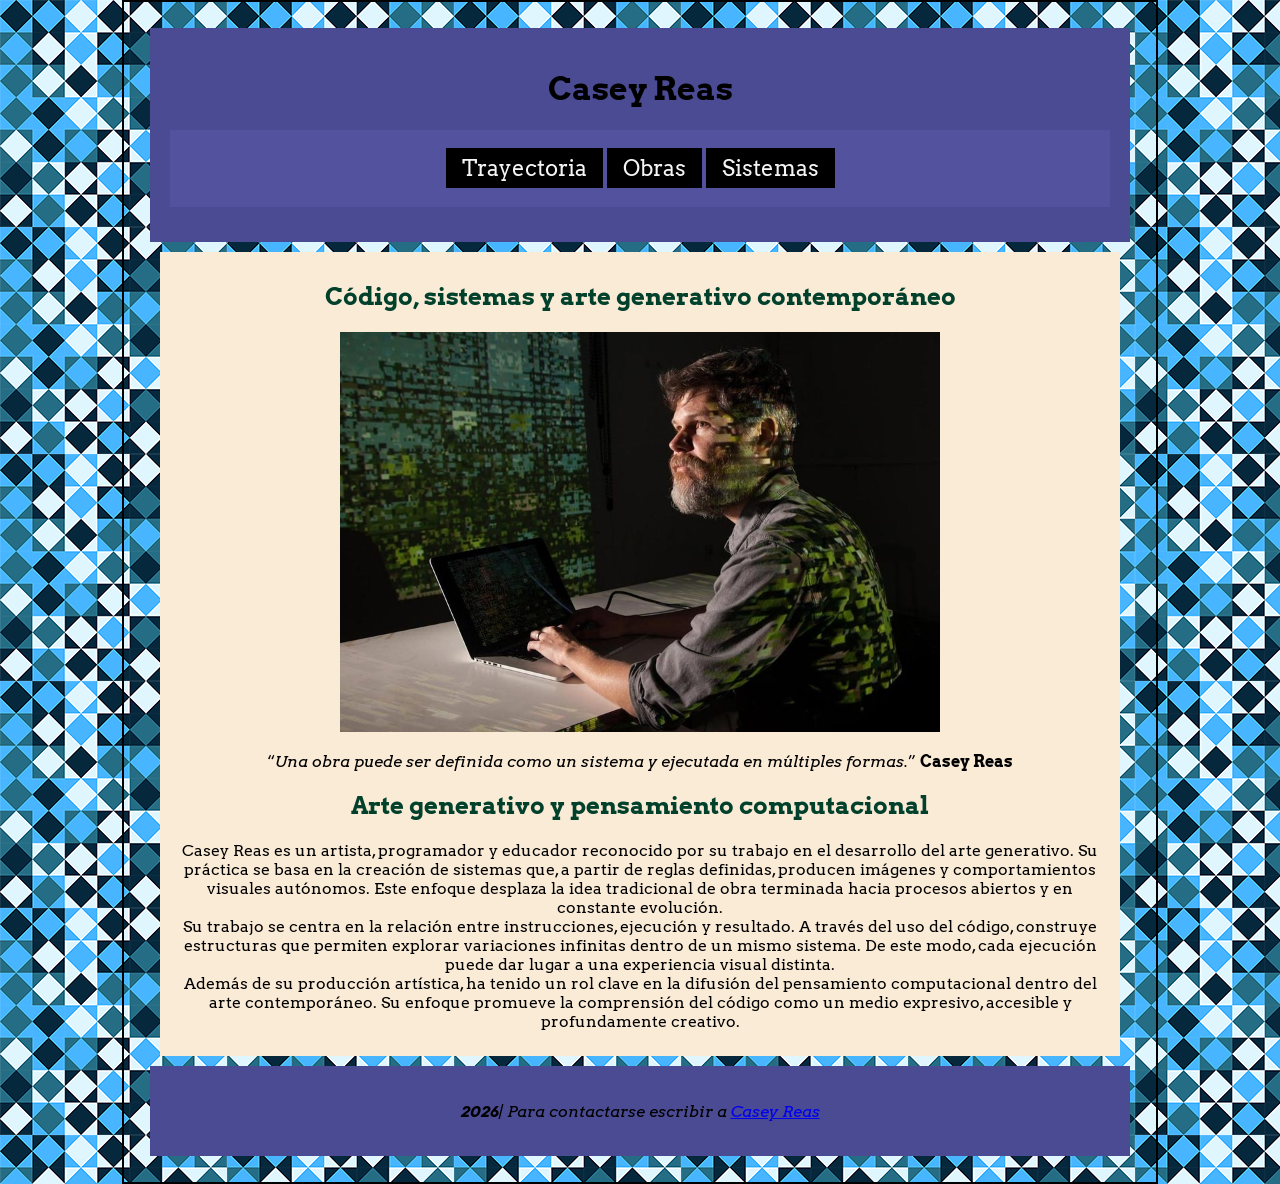
<file: index.html>
<!DOCTYPE html>
<html lang="es">
<head>
    <meta charset="UTF-8">
    <meta name="viewport" content="width=device-width, initial-scale=1.0">
    <title>Pagina principal</title>
    <link rel="stylesheet" href="css/archivo.css">
    <link rel="preconnect" href="https://fonts.googleapis.com">
<link rel="preconnect" href="https://fonts.gstatic.com" crossorigin>
<link href="https://fonts.googleapis.com/css2?family=Arvo:ital,wght@0,400;0,700;1,400;1,700&family=Baskervville:ital@0;1&family=Roboto:ital,wght@0,100..900;1,100..900&family=Special+Elite&family=Ubuntu:ital,wght@0,300;0,400;0,500;0,700;1,300;1,400;1,500;1,700&display=swap" rel="stylesheet">
</head>
<body>
    <div id="contenedor">
    <header>
        <h1>Casey Reas</h1>
        <nav>
            <ul>
                <li><a href="trayectoria.html">Trayectoria</a></li>
                <li><a href="obras.html">Obras</a></li>
                <li><a href="sistemas.html">Sistemas</a></li>
    </ul>
        </nav>
    </header>
    <main>        
        <article>
            <h1>Código, sistemas y arte generativo contemporáneo</h1>
            <img src="img/reas-1.jpg" alt="Casey Reas" height="400" width="600">
            <p><q><em>Una obra puede ser definida como un sistema y ejecutada en múltiples formas.</em></q> <strong>Casey Reas</strong></p>
            <h2>Arte generativo y pensamiento computacional</h2>
            <p>Casey Reas es un artista, programador y educador reconocido por su trabajo en el desarrollo del arte generativo. Su práctica se basa en la creación de sistemas que, a partir de reglas definidas, producen imágenes y comportamientos visuales autónomos. Este enfoque desplaza la idea tradicional de obra terminada hacia procesos abiertos y en constante evolución.<br>Su trabajo se centra en la relación entre instrucciones, ejecución y resultado. A través del uso del código, construye estructuras que permiten explorar variaciones infinitas dentro de un mismo sistema. De este modo, cada ejecución puede dar lugar a una experiencia visual distinta.<br>Además de su producción artística, ha tenido un rol clave en la difusión del pensamiento computacional dentro del arte contemporáneo. Su enfoque promueve la comprensión del código como un medio expresivo, accesible y profundamente creativo.</p>
        </article>
        </main>
        <footer>
            <address>
            <p> <strong>2026</strong>| Para contactarse escribir a <a href="mailto:casey@artedigital.com">Casey Reas</a></p>
            </address> 
        </footer>
        </div>
</body>
</html>
</file>
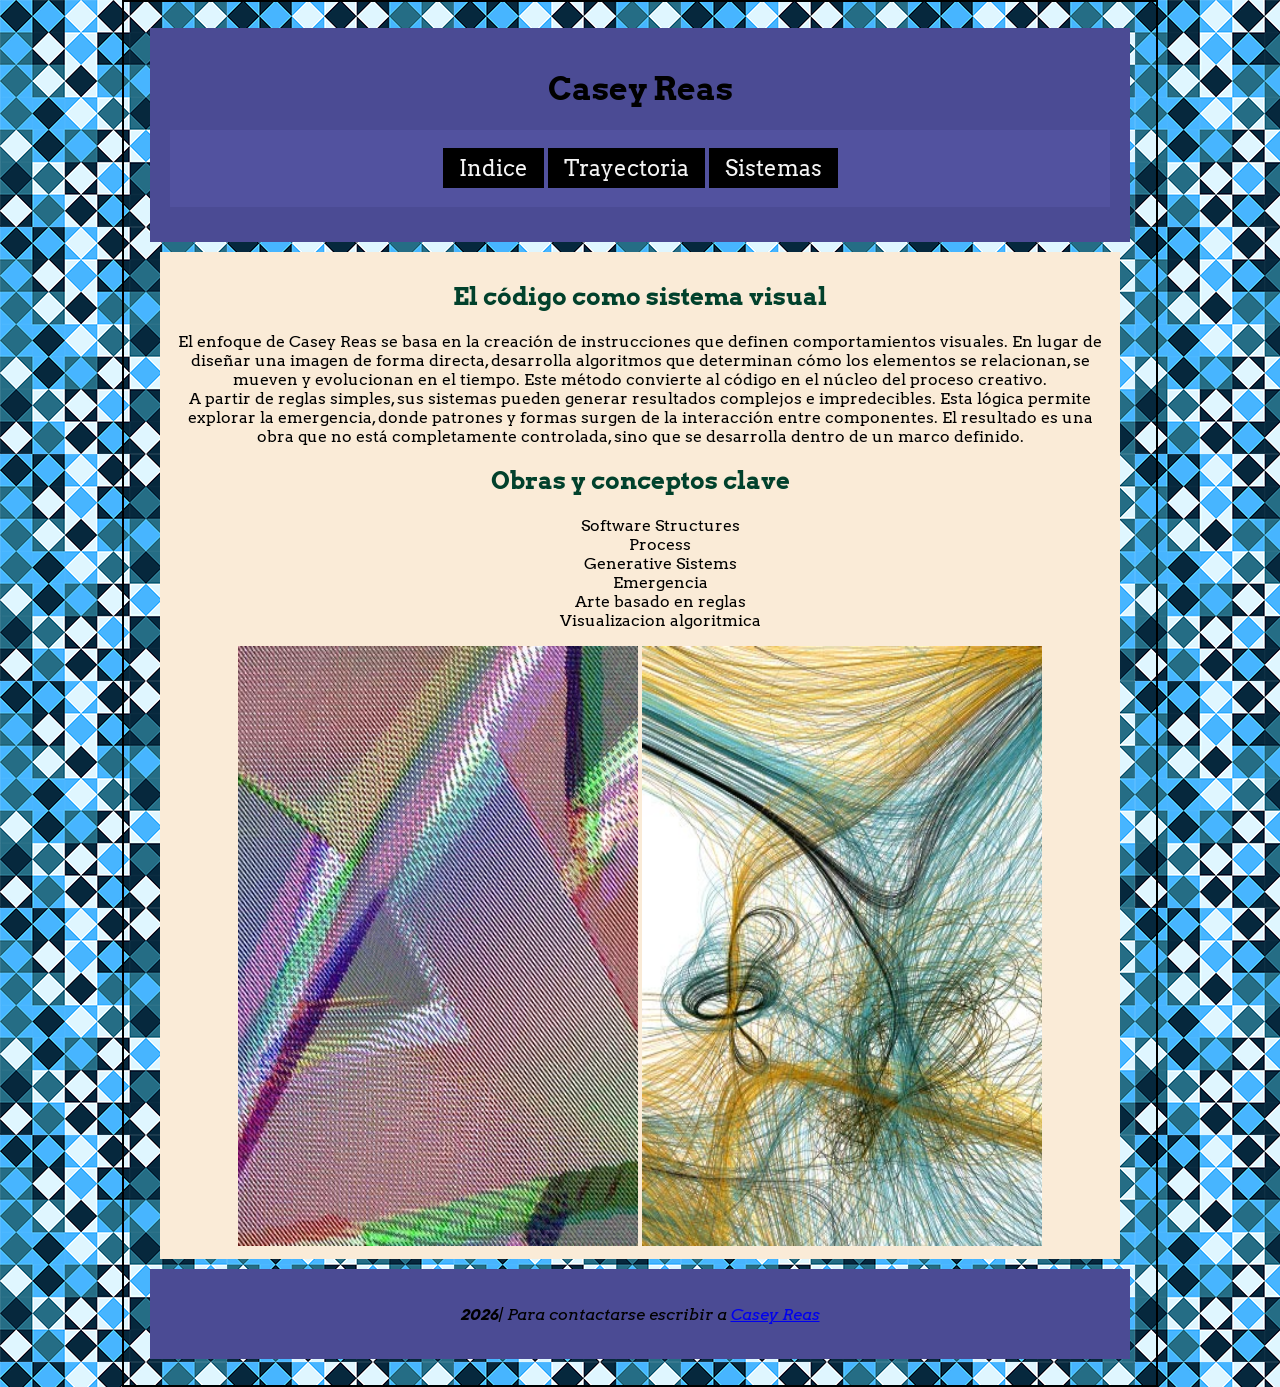
<file: obras.html>
<!DOCTYPE html>
<html lang="es">
<head>
    <meta charset="UTF-8">
    <meta name="viewport" content="width=device-width, initial-scale=1.0">
    <title>Obras</title>
    <link rel="stylesheet" href="css/archivo.css">
<link rel="preconnect" href="https://fonts.googleapis.com">
<link rel="preconnect" href="https://fonts.gstatic.com" crossorigin>
<link href="https://fonts.googleapis.com/css2?family=Arvo:ital,wght@0,400;0,700;1,400;1,700&family=Baskervville:ital@0;1&family=Roboto:ital,wght@0,100..900;1,100..900&family=Special+Elite&family=Ubuntu:ital,wght@0,300;0,400;0,500;0,700;1,300;1,400;1,500;1,700&display=swap" rel="stylesheet">
</head>
<body>
    	<div id="contenedor">
    <header>
        <h1>Casey Reas</h1>
        <nav>
            <ul>
                <li><a href="index.html">Indice</a></li>
                <li><a href="trayectoria.html">Trayectoria</a></li>
                <li><a href="sistemas.html">Sistemas</a></li>
    </ul>
        </nav>
    </header>
    <main>
        <section>
            <h1>El código como sistema visual</h1>
            <p>El enfoque de Casey Reas se basa en la creación de instrucciones que definen comportamientos visuales. En lugar de diseñar una imagen de forma directa, desarrolla algoritmos que determinan cómo los elementos se relacionan, se mueven y evolucionan en el tiempo. Este método convierte al código en el núcleo del proceso creativo. <br>A partir de reglas simples, sus sistemas pueden generar resultados complejos e impredecibles. Esta lógica permite explorar la emergencia, donde patrones y formas surgen de la interacción entre componentes. El resultado es una obra que no está completamente controlada, sino que se desarrolla dentro de un marco definido.</p>
            <article>
                <h2>Obras y conceptos clave</h2>
                <ul>
                    <li>Software Structures</li>
                    <li>Process</li>
                    <li>Generative Sistems</li>
                    <li>Emergencia</li>
                    <li>Arte basado en reglas</li>
                    <li>Visualizacion algoritmica</li>
                </ul>
                <img src="img/reas-3.jpg" alt="imagen1" height="600" width="400">
           
                <img src="img/reas-4.jpg" alt="imagen2" height="600" width="400">
            </article>
        </section> 
        
        </main>
        <footer>
            <address>
            <p><strong>2026</strong>| Para contactarse escribir a <a href="mailto:casey@artedigital.com">Casey Reas</a></p>
            </address> 
        </footer>
        </div>
</body>
</html>
</file>
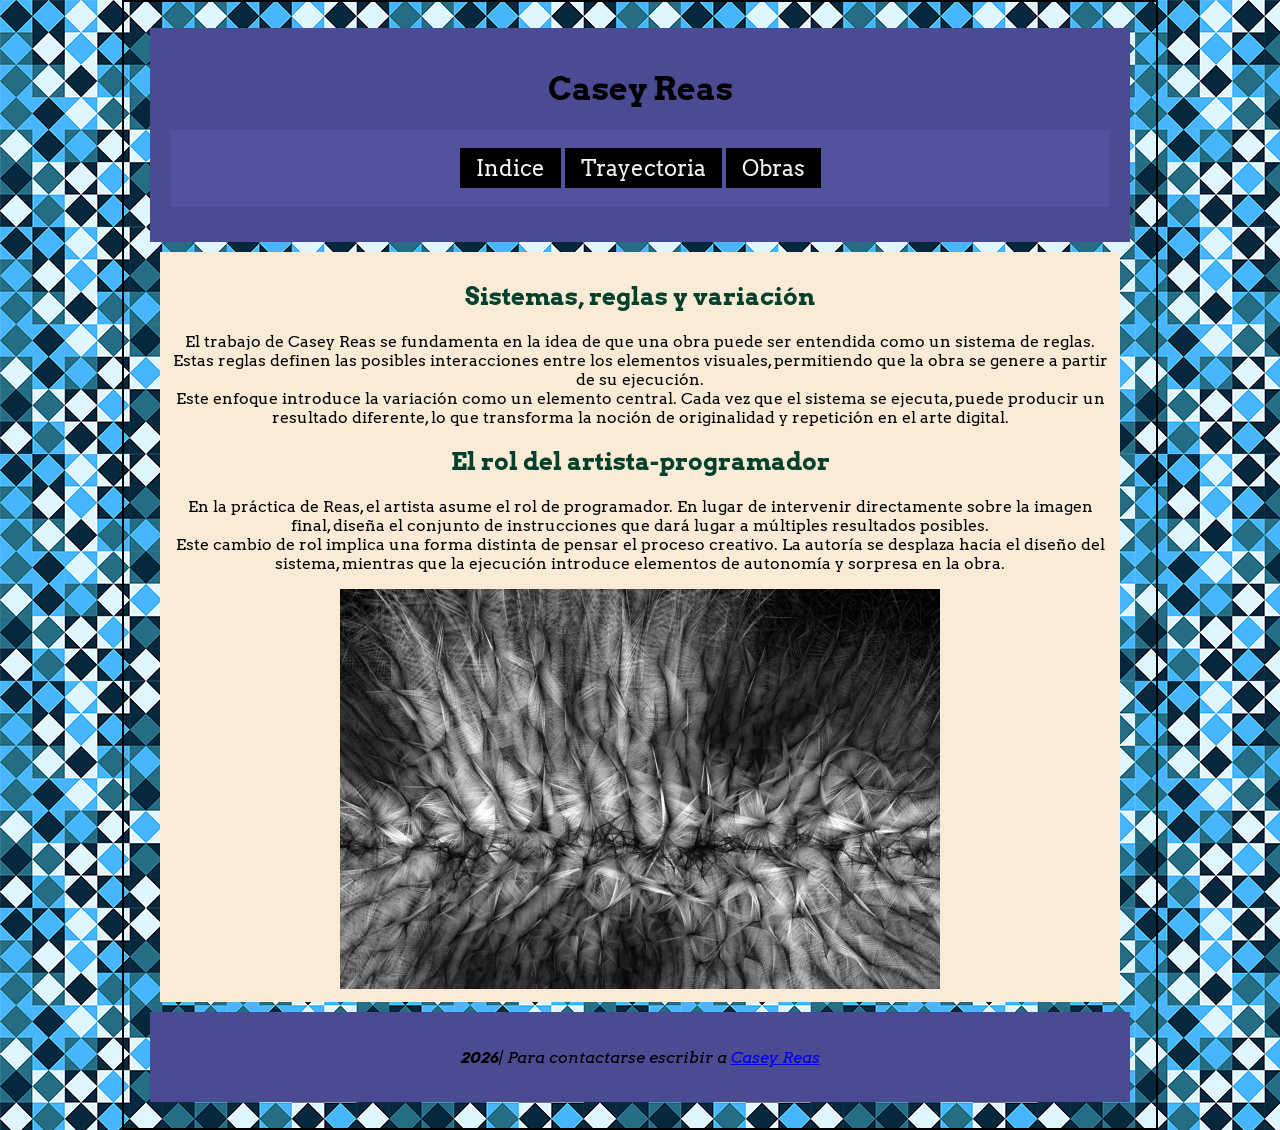
<file: sistemas.html>
<!DOCTYPE html>
<html lang="es">
<head>
    <meta charset="UTF-8">
    <meta name="viewport" content="width=device-width, initial-scale=1.0">
    <title>Sistemas</title>
    <link rel="stylesheet" href="css/archivo.css">
<link rel="preconnect" href="https://fonts.googleapis.com">
<link rel="preconnect" href="https://fonts.gstatic.com" crossorigin>
<link href="https://fonts.googleapis.com/css2?family=Arvo:ital,wght@0,400;0,700;1,400;1,700&family=Baskervville:ital@0;1&family=Roboto:ital,wght@0,100..900;1,100..900&family=Special+Elite&family=Ubuntu:ital,wght@0,300;0,400;0,500;0,700;1,300;1,400;1,500;1,700&display=swap" rel="stylesheet">
</head>
<body>
    	<div id="contenedor">
    <header>
        <h1>Casey Reas</h1>
        <nav>
            <ul>
                <li><a href="index.html">Indice</a></li>
                <li><a href="trayectoria.html">Trayectoria</a></li>
                <li><a href="obras.html">Obras</a></li>
    </ul>
        </nav>
    </header>
    <main>        
        <section>
            <h1>Sistemas, reglas y variación</h1>
            <article>
                <p>El trabajo de Casey Reas se fundamenta en la idea de que una obra puede ser entendida como un sistema de reglas. Estas reglas definen las posibles interacciones entre los elementos visuales, permitiendo que la obra se genere a partir de su ejecución. <br>Este enfoque introduce la variación como un elemento central. Cada vez que el sistema se ejecuta, puede producir un resultado diferente, lo que transforma la noción de originalidad y repetición en el arte digital.</p>
            </article>
        <article>
          <h2>El rol del artista-programador</h2>
          <p>En la práctica de Reas, el artista asume el rol de programador. En lugar de intervenir directamente sobre la imagen final, diseña el conjunto de instrucciones que dará lugar a múltiples resultados posibles. <br>Este cambio de rol implica una forma distinta de pensar el proceso creativo. La autoría se desplaza hacia el diseño del sistema, mientras que la ejecución introduce elementos de autonomía y sorpresa en la obra.</p>
        <img src="img/reas-2.jpg" alt="obra" height="400" width="600">
    </article>
    </section>
        </main>
        <footer>
            <address>
            <p> <strong>2026</strong>| Para contactarse escribir a <a href="mailto:casey@artedigital.com">Casey Reas</a></p>
            </address> 
        </footer>
        </div>
</body>
</html>
</file>
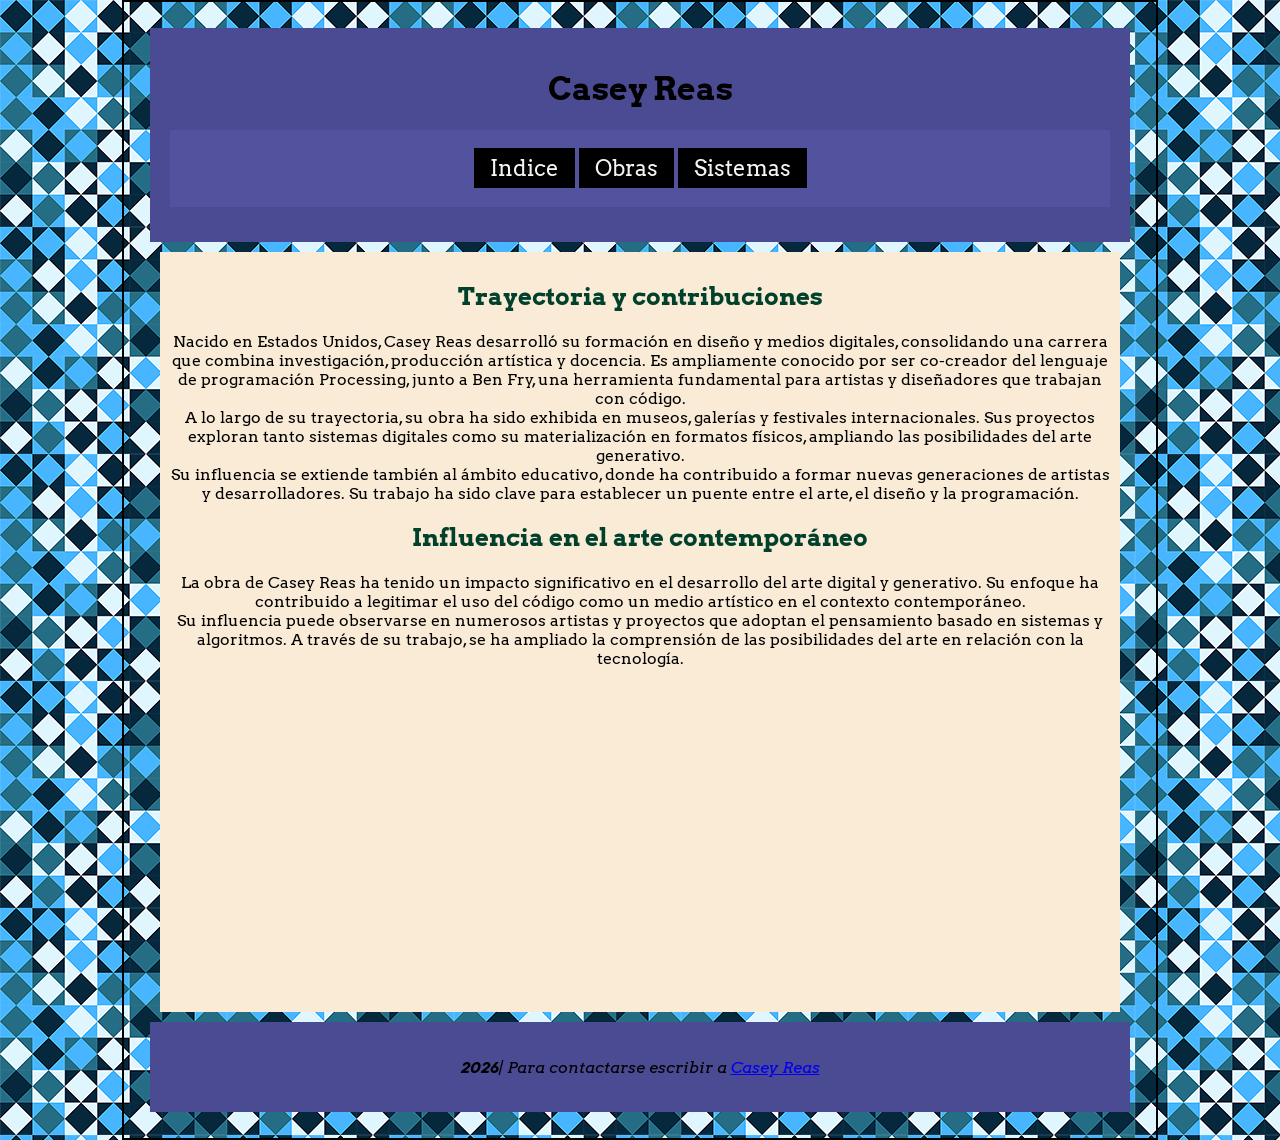
<file: trayectoria.html>
<!DOCTYPE html>
<html lang="es">
<head>
    <meta charset="UTF-8">
    <meta name="viewport" content="width=device-width, initial-scale=1.0">
    <title>Trayectoria</title>
    <link rel="stylesheet" href="css/archivo.css">
    <link rel="preconnect" href="https://fonts.googleapis.com">
<link rel="preconnect" href="https://fonts.gstatic.com" crossorigin>
<link href="https://fonts.googleapis.com/css2?family=Arvo:ital,wght@0,400;0,700;1,400;1,700&family=Baskervville:ital@0;1&family=Roboto:ital,wght@0,100..900;1,100..900&family=Special+Elite&family=Ubuntu:ital,wght@0,300;0,400;0,500;0,700;1,300;1,400;1,500;1,700&display=swap" rel="stylesheet">
</head>
<body>
    <div id="contenedor">
    <header>
        <h1>Casey Reas</h1>
        <nav>
            <ul>
                <li><a href="index.html">Indice</a></li>
                <li><a href="obras.html">Obras</a></li>
                <li><a href="sistemas.html">Sistemas</a></li>
    </ul>
        </nav>
    </header>
    <main>
        <article>
            <h1>Trayectoria y contribuciones</h1>
            <p>Nacido en Estados Unidos, Casey Reas desarrolló su formación en diseño y medios digitales, consolidando una carrera que combina investigación, producción artística y docencia. Es ampliamente conocido por ser co-creador del lenguaje de programación Processing, junto a Ben Fry, una herramienta fundamental para artistas y diseñadores que trabajan con código. <br>A lo largo de su trayectoria, su obra ha sido exhibida en museos, galerías y festivales internacionales. Sus proyectos exploran tanto sistemas digitales como su materialización en formatos físicos, ampliando las posibilidades del arte generativo. <br>Su influencia se extiende también al ámbito educativo, donde ha contribuido a formar nuevas generaciones de artistas y desarrolladores. Su trabajo ha sido clave para establecer un puente entre el arte, el diseño y la programación.</p>
        </article>
        <article>
            <h2>Influencia en el arte contemporáneo</h2>
            <p>La obra de Casey Reas ha tenido un impacto significativo en el desarrollo del arte digital y generativo. Su enfoque ha contribuido a legitimar el uso del código como un medio artístico en el contexto contemporáneo. <br>Su influencia puede observarse en numerosos artistas y proyectos que adoptan el pensamiento basado en sistemas y algoritmos. A través de su trabajo, se ha ampliado la comprensión de las posibilidades del arte en relación con la tecnología.</p>
            <aside>
                <iframe width="560" height="315" src="https://www.youtube.com/embed/_8DMEHxOLQE?si=G7NVWECFj1JAv_e5" title="YouTube video player" frameborder="0" allow="accelerometer; autoplay; clipboard-write; encrypted-media; gyroscope; picture-in-picture; web-share" referrerpolicy="strict-origin-when-cross-origin" allowfullscreen></iframe>
            </aside>
        </article>   
    </main>
         <footer>
            <address>
            <p><strong>2026</strong>| Para contactarse escribir a <a href="mailto:casey@artedigital.com">Casey Reas</a></p>
            </address> 
        </footer>
        </div>
</body>
</html>
</file>
<file: css/archivo.css>
#contenedor{
		width: 100%;
		max-width: 980px;
		height: 100%;
		padding: 2%;
	margin: 0 auto;
	border: 2px solid black;
}

body {
background-image: url('../img/fondo.png');
margin: 0;
padding: 0;
text-align: center;
font-family: "Arvo", serif;
font-weight: 300;
font-style: normal;
}

main{
	background-color: antiquewhite;
	margin: 1%;
	padding: 1%;
}
header, footer{
    background-color: rgb(75, 75, 148);
    padding: 2%;
    text-align: center;
	color: black;
}
nav{
        background-color: rgb(82, 82, 159);
}
nav ul{
    margin: 1rem;
    padding: 1rem;
    list-style-type: none;
}

nav li{
    display: inline-block;
}
nav a {
	font-size: 1.4rem;
	line-height: 2.8rem;
	padding: 0.4rem  1rem;
	text-align: center;
	text-decoration: none;
}
nav a:link {
	background-color: black;
	color: whitesmoke
}
nav a:visited {
	background-color: black;
	color: whitesmoke;
}
nav a:hover {
	background-color: blue;
	color: whitesmoke;

}
nav a:active {
	background-color: whitesmoke;
	color: black;
}
h1,h2{
	color: rgb(1, 65, 44);
}

header h1{ color: black;}

article ul{ 
	list-style-type: none;
}
</file>
